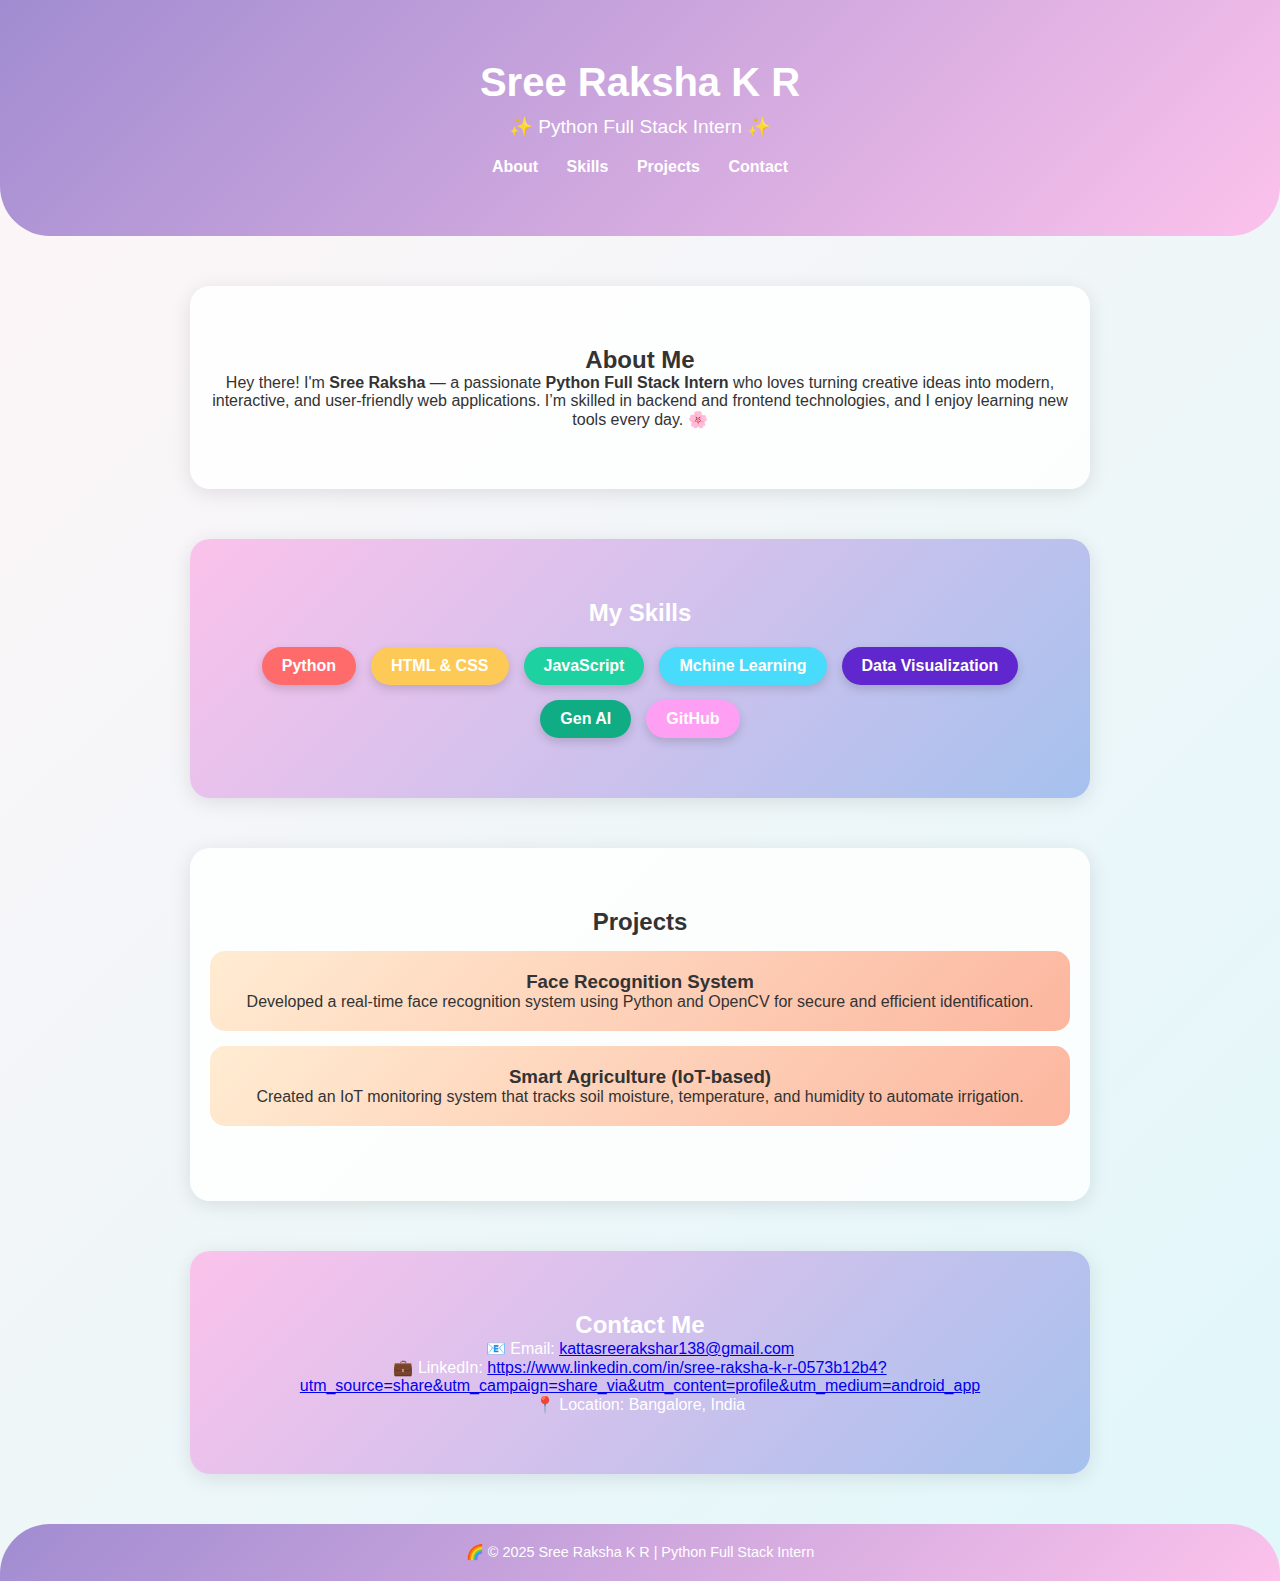
<file: portfolio.html>
<!DOCTYPE html>
<html lang="en">
<head>
  <meta charset="UTF-8" />
  <meta name="viewport" content="width=device-width, initial-scale=1.0" />
  <title>Sree Raksha | Python Full Stack Intern</title>
  <link rel="stylesheet" href="portfolio.css" />
</head>
<body>
  <header>
    <div class="container">
      <h1>Sree Raksha K R</h1>
      <p>✨ Python Full Stack Intern ✨</p>
      <nav>
        <a href="#about">About</a>
        <a href="#skills">Skills</a>
        <a href="#projects">Projects</a>
        <a href="#contact">Contact</a>
      </nav>
    </div>
  </header>

  <section id="about" class="section">
    <h2>About Me</h2>
    <p>
      Hey there! I'm <b>Sree Raksha</b> — a passionate <b>Python Full Stack Intern</b> who loves turning creative ideas into 
      modern, interactive, and user-friendly web applications. I’m skilled in backend and frontend technologies, 
      and I enjoy learning new tools every day. 🌸
    </p>
  </section>

  <section id="skills" class="section colorful-bg">
    <h2>My Skills</h2>
    <div class="skills">
      <div class="skill" style="background:#ff6b6b;">Python</div>
      <div class="skill" style="background:#feca57;">HTML & CSS</div>
      <div class="skill" style="background:#1dd1a1;">JavaScript</div>
      <div class="skill" style="background:#48dbfb;">Mchine Learning</div>
      <div class="skill" style="background:#5f27cd;">Data Visualization</div>
      <div class="skill" style="background:#10ac84;">Gen AI</div>
      <div class="skill" style="background:#ff9ff3;">GitHub</div>
    </div>
  </section>

  <section id="projects" class="section">
    <h2>Projects</h2>
    <div class="projects">
      <div class="project">
        <h3>Face Recognition System</h3>
        <p>Developed a real-time face recognition system using Python and OpenCV for secure and efficient identification.</p>
      </div>
      <div class="project">
        <h3>Smart Agriculture (IoT-based)</h3>
        <p>Created an IoT monitoring system that tracks soil moisture, temperature, and humidity to automate irrigation.</p>
      </div>
    </div>
  </section>

  <section id="contact" class="section colorful-bg">
    <h2>Contact Me</h2>
    <p>📧 Email: <a href="mailto:kattasreerakshar138@gmail.com">kattasreerakshar138@gmail.com</a></p>
    <p>💼 LinkedIn: <a href="#" target="_blank">https://www.linkedin.com/in/sree-raksha-k-r-0573b12b4?utm_source=share&utm_campaign=share_via&utm_content=profile&utm_medium=android_app</a></p>
    <p>📍 Location: Bangalore, India</p>
  </section>

  <footer>
    <p>🌈 © 2025 Sree Raksha K R | Python Full Stack Intern</p>
  </footer>
</body>
</html>
</file>
<file: portfolio.css>
* {
  margin: 0;
  padding: 0;
  box-sizing: border-box;
  font-family: "Poppins", sans-serif;
}

body {
  background: linear-gradient(135deg, #fff5f7, #e0f7fa);
  color: #333;
  overflow-x: hidden;
}

header {
  background: linear-gradient(135deg, #a18cd1, #fbc2eb);
  text-align: center;
  padding: 60px 20px;
  color: white;
  border-bottom-left-radius: 50px;
  border-bottom-right-radius: 50px;
}

header h1 {
  font-size: 2.5em;
  margin-bottom: 10px;
}

header p {
  font-size: 1.2em;
  margin-bottom: 20px;
  font-weight: 500;
}

nav a {
  color: #fff;
  text-decoration: none;
  margin: 0 12px;
  font-weight: bold;
  transition: 0.3s;
}

nav a:hover {
  color: #333;
  background-color: #fff;
  padding: 6px 10px;
  border-radius: 10px;
}

.section {
  padding: 60px 20px;
  max-width: 900px;
  margin: 50px auto;
  text-align: center;
  background: #ffffffd5;
  border-radius: 20px;
  box-shadow: 0 4px 20px rgba(0, 0, 0, 0.1);
}

.colorful-bg {
  background: linear-gradient(135deg, #fbc2eb, #a6c1ee);
  color: #fff;
}

.skills {
  display: flex;
  flex-wrap: wrap;
  justify-content: center;
  gap: 15px;
  margin-top: 20px;
}

.skill {
  color: white;
  padding: 10px 20px;
  border-radius: 25px;
  font-weight: bold;
  box-shadow: 0 4px 10px rgba(0, 0, 0, 0.15);
  transition: transform 0.3s ease;
}

.skill:hover {
  transform: scale(1.1);
}

.project {
  background: linear-gradient(135deg, #ffecd2, #fcb69f);
  border-radius: 15px;
  padding: 20px;
  margin: 15px 0;
  transition: transform 0.3s;
}

.project:hover {
  transform: translateY(-6px);
}

footer {
  text-align: center;
  padding: 20px;
  background: linear-gradient(135deg, #a18cd1, #fbc2eb);
  color: white;
  border-top-left-radius: 50px;
  border-top-right-radius: 50px;
  font-size: 0.9em;
  margin-top: 50px;
}
</file>
